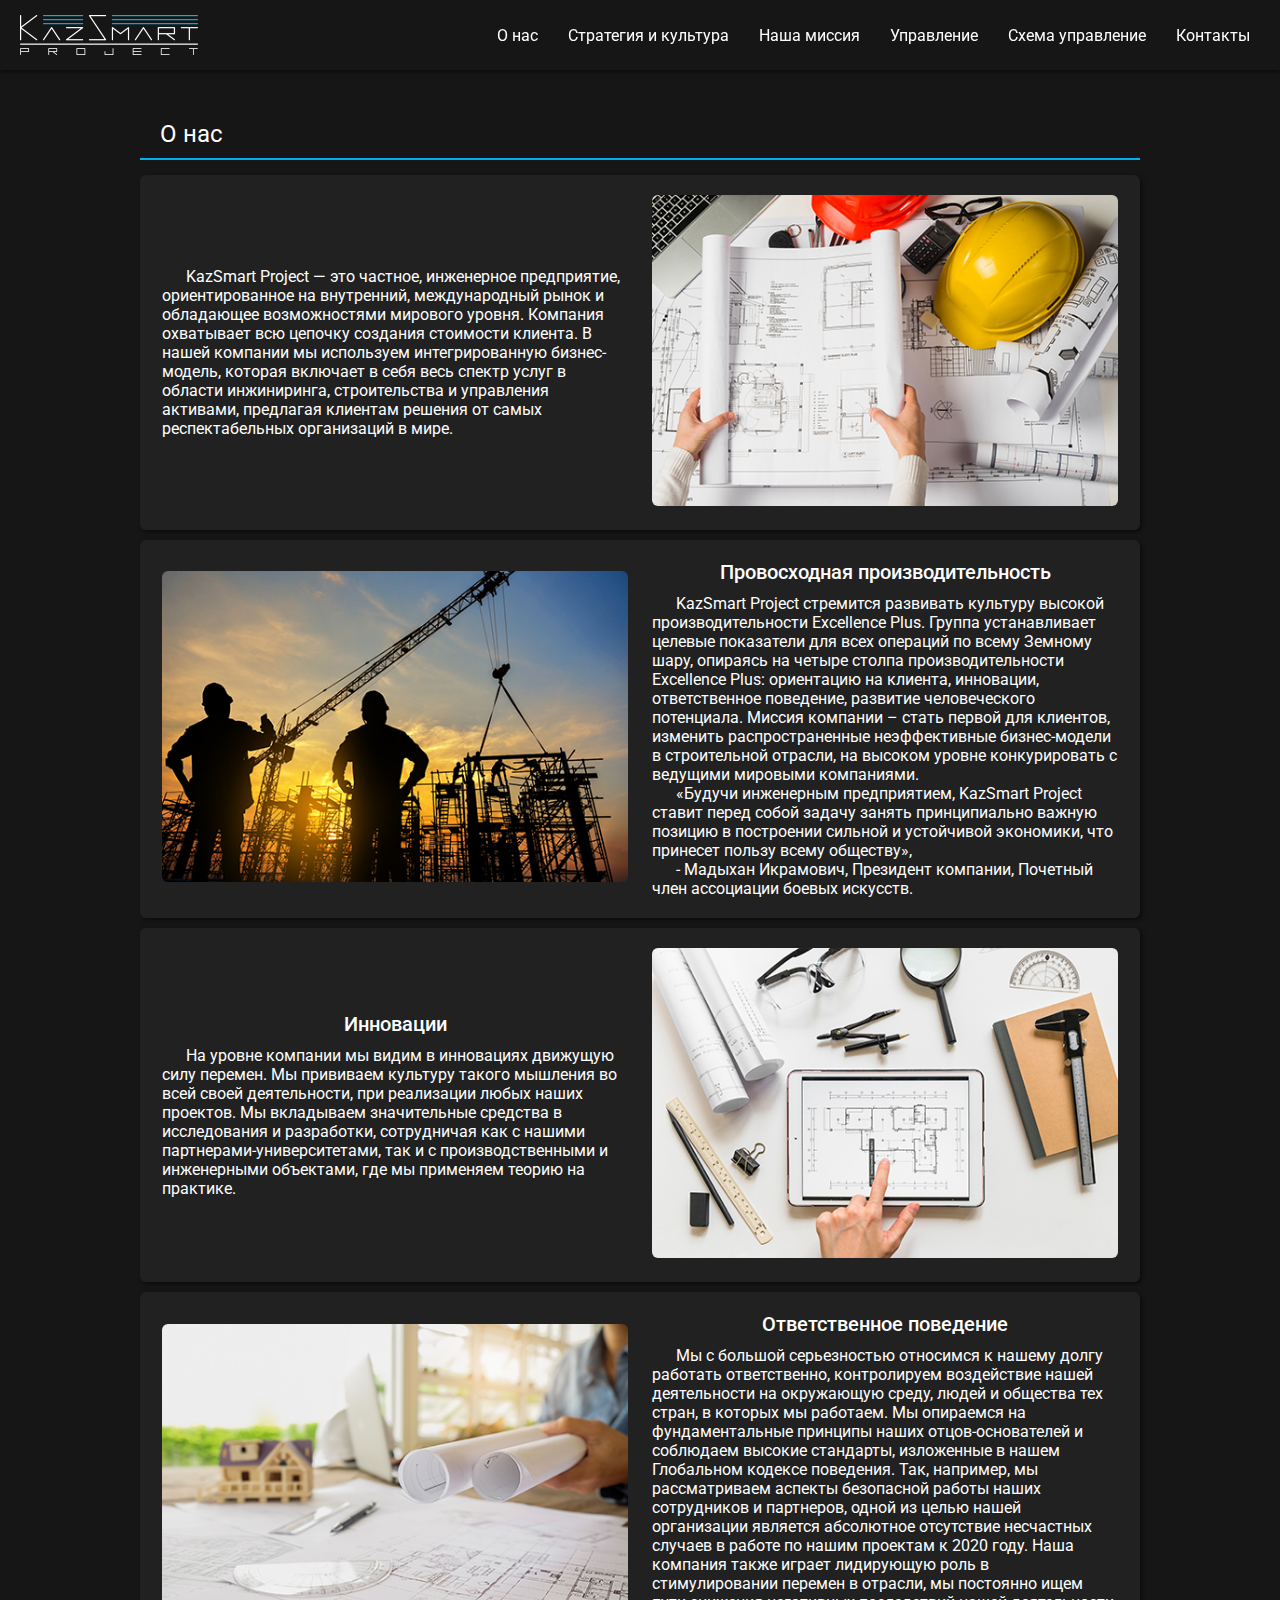
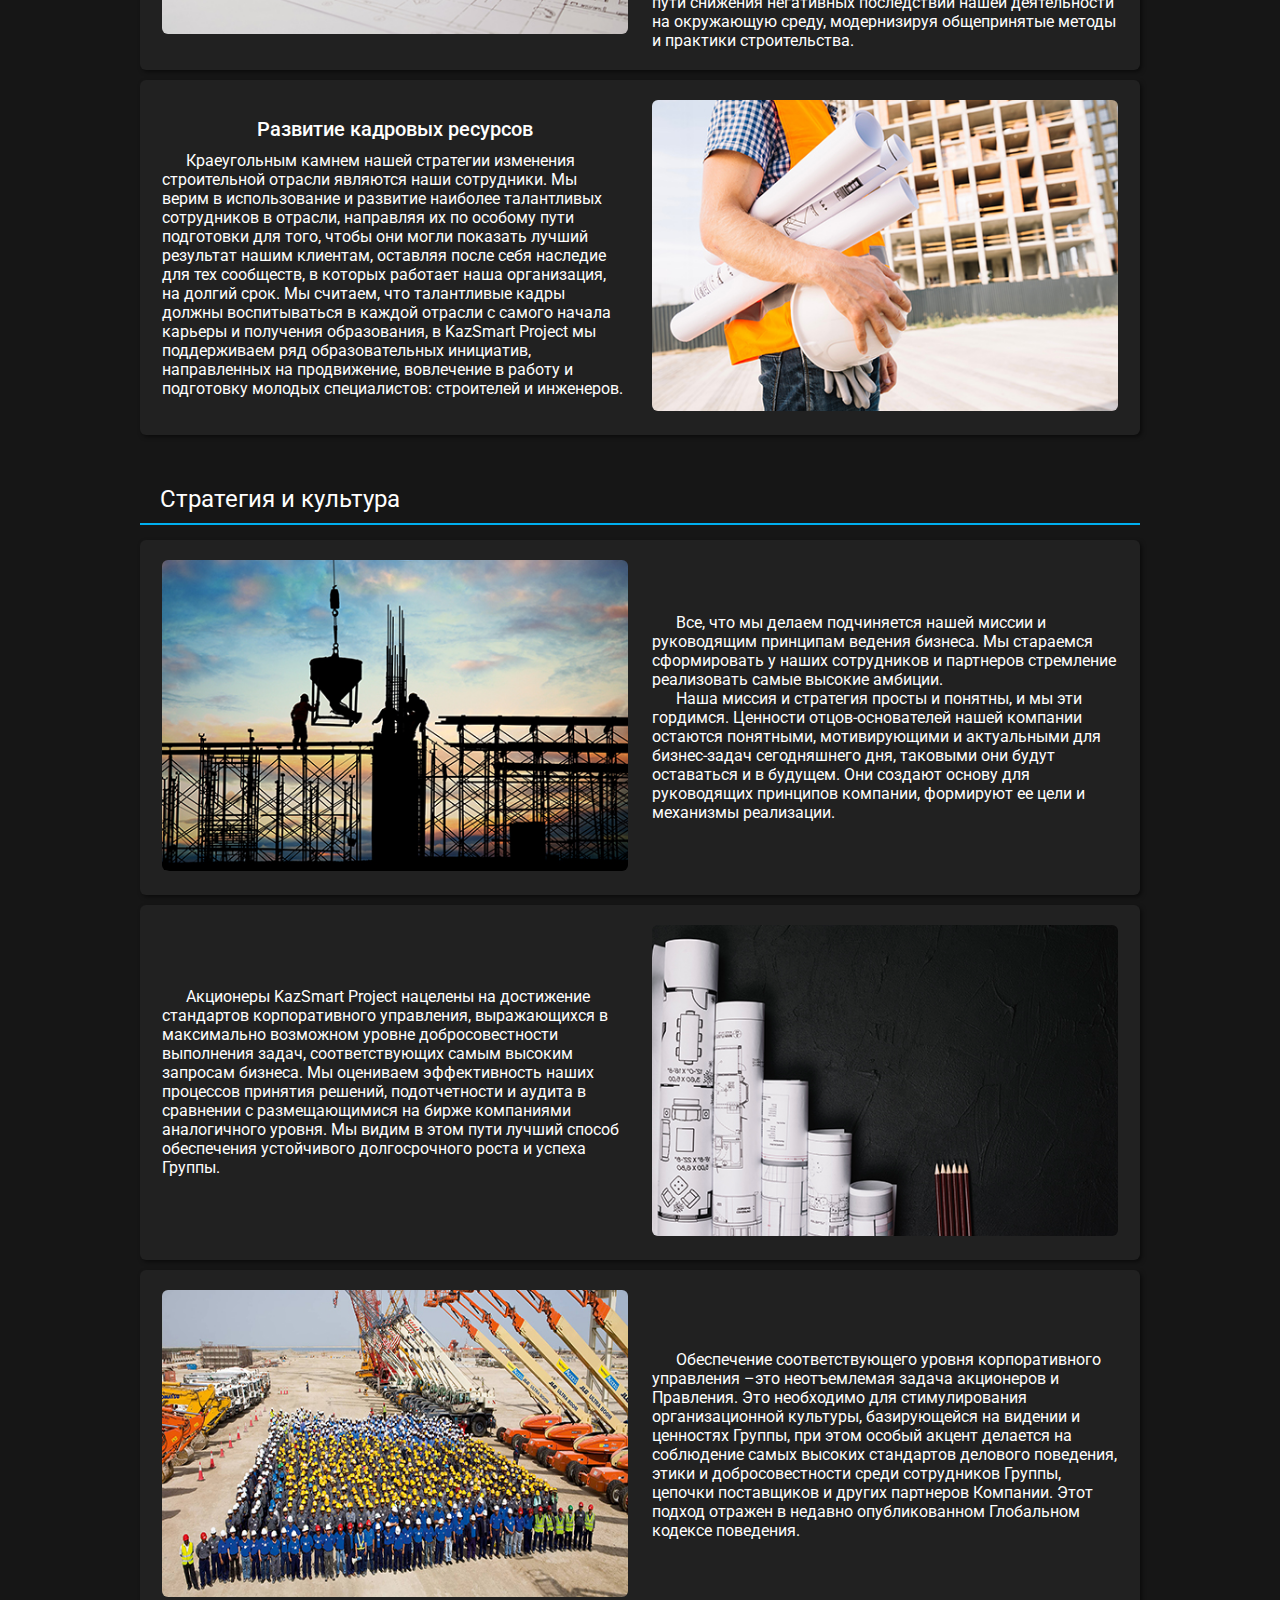
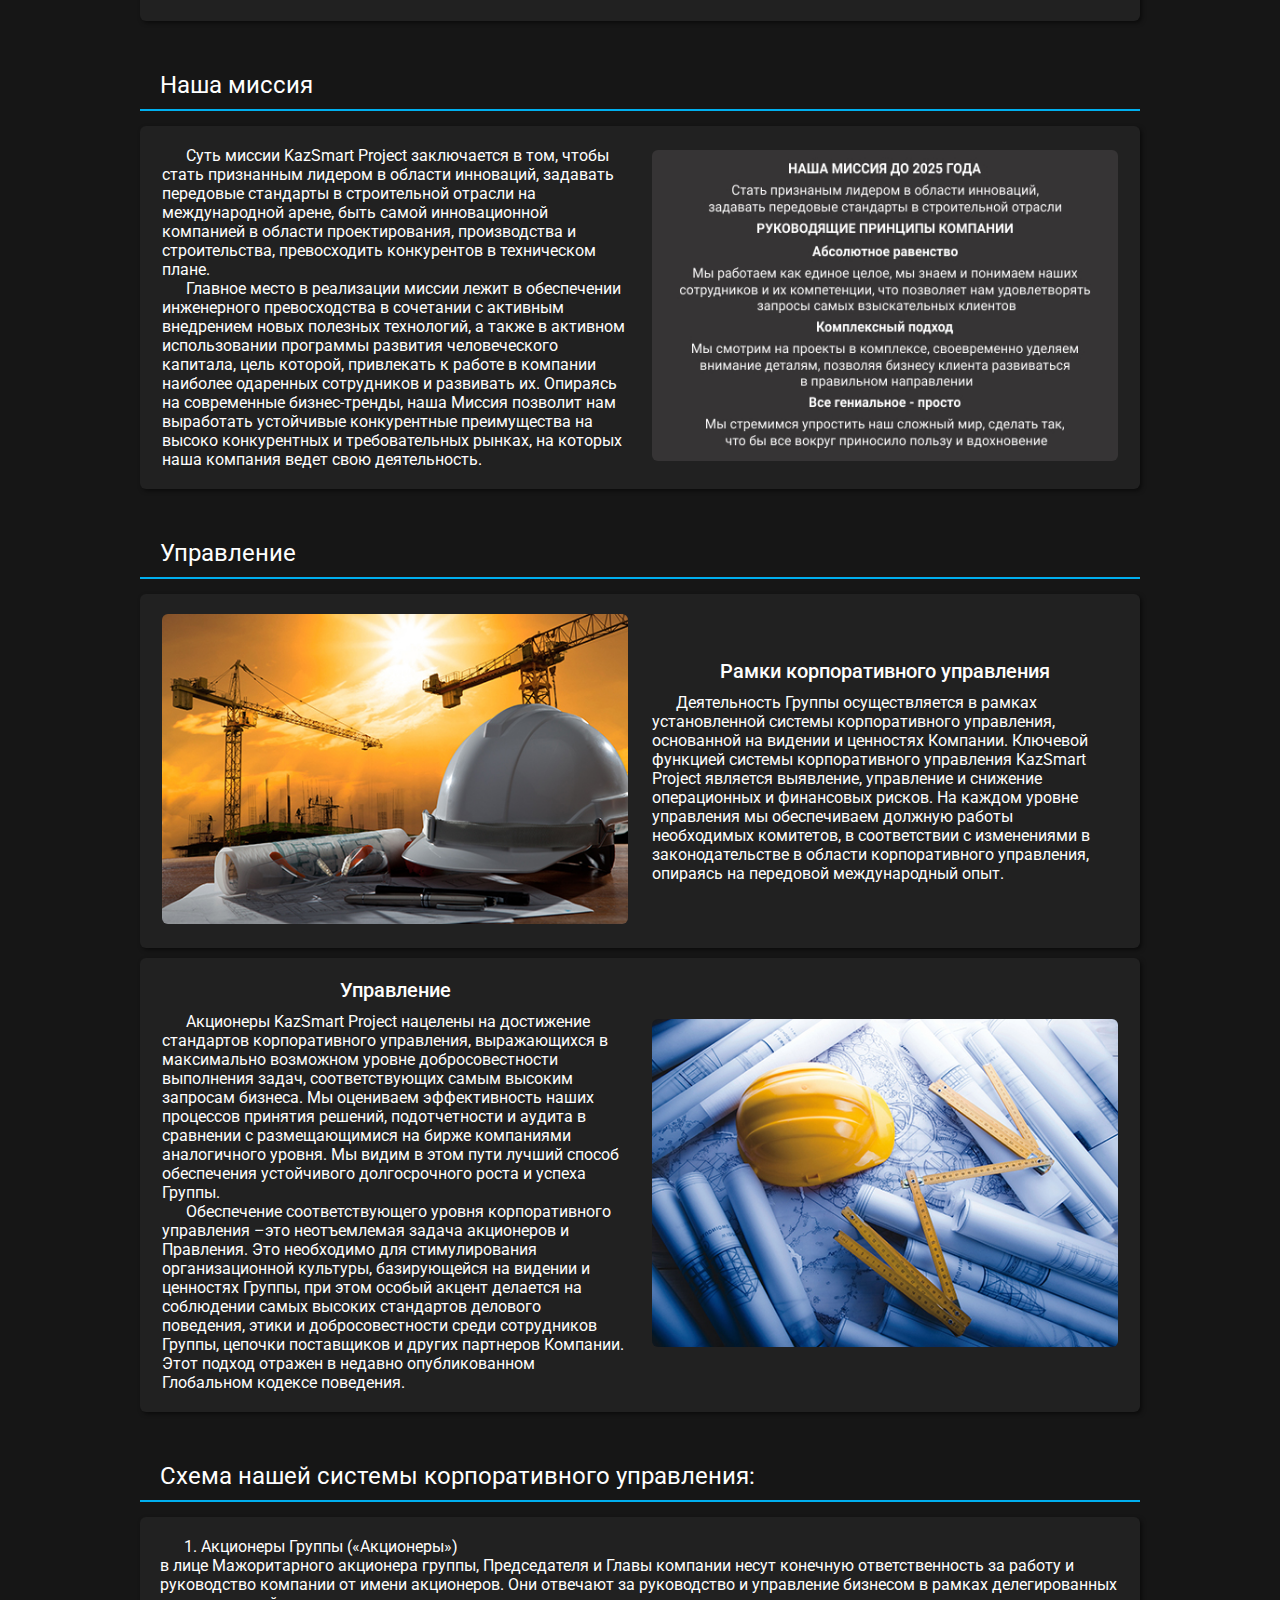
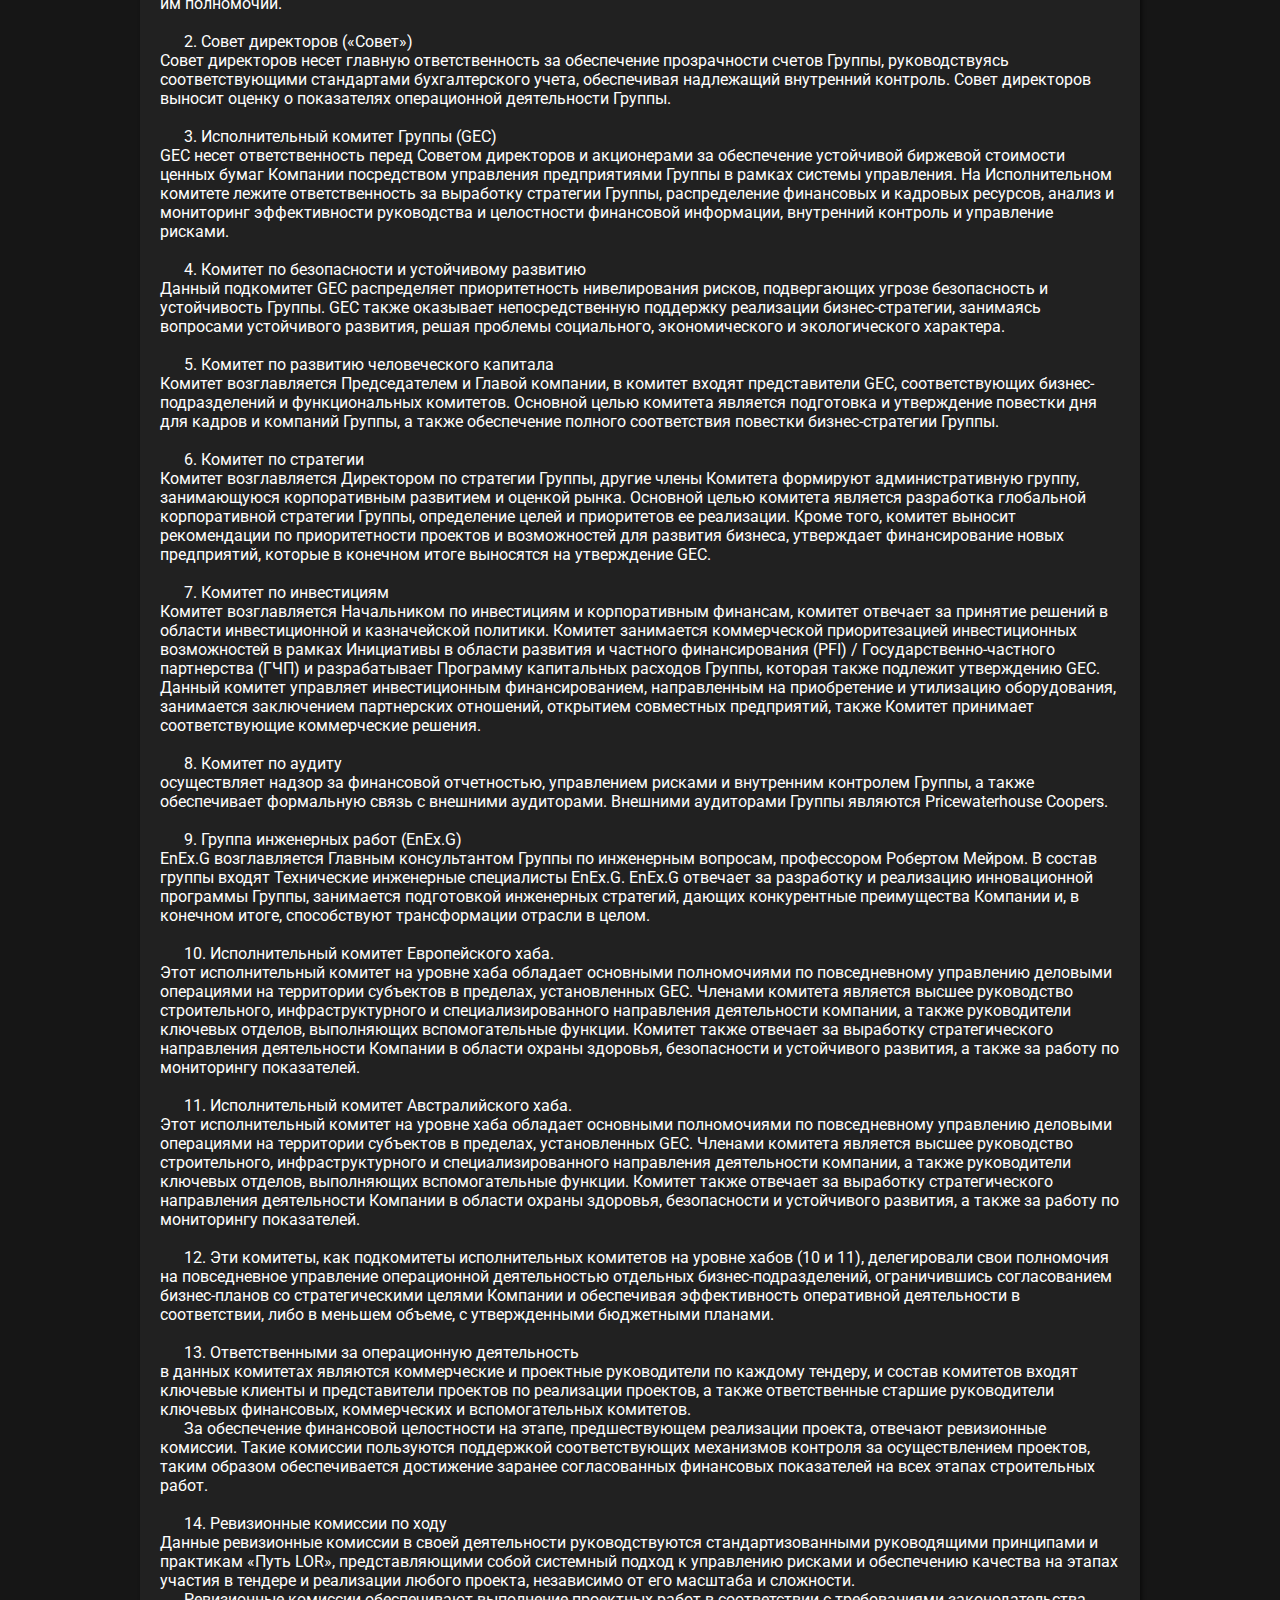
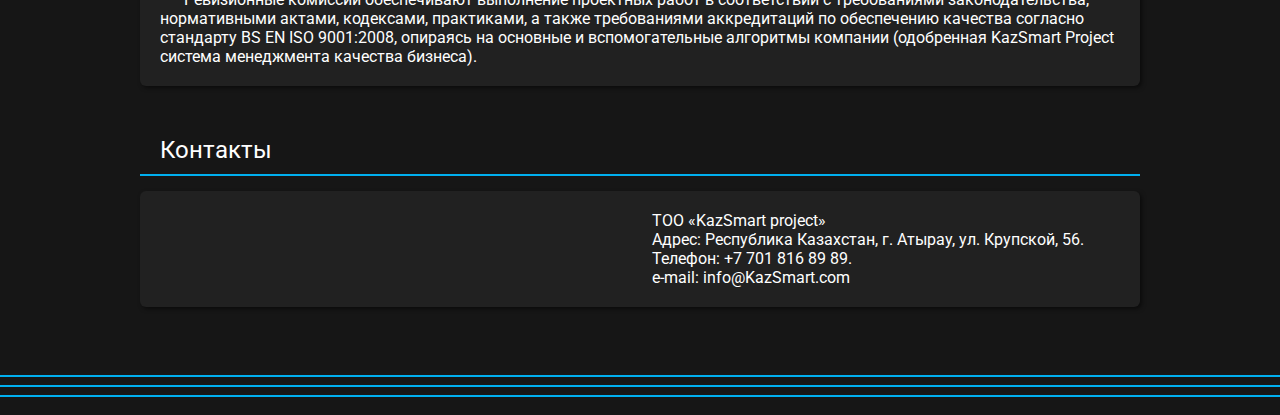
<file: kazsmart/index.html>
<!DOCTYPE html>
<html>

<head>
   <meta charset="utf-8">
   <meta http-equiv="X-UA-Compatible" content="IE=edge">
   <title>KazSmart project</title>
   <meta name="viewport" content="minimum-scale=1, width=device-width, initial-scale=1, shrink-to-fit=no"/>
   <link rel="stylesheet" href="https://fonts.googleapis.com/css?family=Roboto">
   <link rel="stylesheet" href="css/style.css">
   <!--<link rel="icon" type="image/png" href="img/favicon.png" />-->
   <script src="https://ajax.googleapis.com/ajax/libs/jquery/3.3.1/jquery.min.js"></script>
	<script src="js/index.js"></script>
</head>

<body>
   <header class="header_p">
      <div id="logo"></div>
      <nav>
         <a class="nav-item" href="#about">О нас</a>
         <a class="nav-item" href="#strategy">Стратегия и культура</a>
         <a class="nav-item" href="#mission">Наша миссия</a>
         <a class="nav-item" href="#upr">Управление</a>
         <a class="nav-item" href="#schm">Схема управление</a>
         <a class="nav-item" href="#cntcts">Контакты</a>
      </nav>
   </header>

   <header class="header_m">
      <div id="logo"></div>
      <div class="menuIcon" onclick="">
         <span></span>
         <span></span>
         <span></span>
      </div>
      <nav class="nav2">
         <div class="nav2box">
            <a class="nav-item nav2item" href="#about">О нас</a>
            <a class="nav-item nav2item" href="#strategy">Стратегия и культура</a>
            <a class="nav-item nav2item" href="#mission">Наша миссия</a>
            <a class="nav-item nav2item" href="#upr">Управление</a>
            <a class="nav-item nav2item" href="#schm">Схема управление</a>
            <a class="nav-item nav2item" href="#cntcts">Контакты</a>
         </div>
      </nav>
   </header>

   <div class="space"></div>

   <section id="about">
      <div class="title">О нас</div>
      <div class="line"></div>
      <div class="block reverse">
         <div class="txt">
            <p>KazSmart Project — это частное, инженерное предприятие, ориентированное на внутренний, международный рынок и обладающее возможностями мирового уровня. Компания охватывает всю цепочку создания стоимости клиента. В нашей компании мы используем интегрированную бизнес-модель, которая включает в себя весь спектр услуг в области инжиниринга, строительства и управления активами, предлагая клиентам решения от самых респектабельных организаций в мире.</p>
         </div>
         <div class="img"><img src="img/1.jpg"></div>
      </div>

      <div class="block">
         <div class="img"><img src="img/2.jpg"></div>
         <div class="txt">
            <h1>Провосходная производительность</h1>
            <p>KazSmart Project стремится развивать культуру высокой производительности Excellence Plus. Группа устанавливает целевые показатели для всех операций по всему Земному шару, опираясь на четыре столпа производительности Excellence Plus: ориентацию на клиента, инновации, ответственное поведение, развитие человеческого потенциала. Миссия компании – стать первой для клиентов, изменить распространенные неэффективные бизнес-модели в строительной отрасли, на высоком уровне конкурировать с ведущими мировыми компаниями.</p>
            <p>«Будучи инженерным предприятием, KazSmart Project ставит перед собой задачу занять принципиально важную позицию в построении сильной и устойчивой экономики, что принесет пользу всему обществу»,</p>
            <p>- Мадыхан Икрамович, Президент компании, Почетный член ассоциации боевых искусств.</p>
         </div>
      </div>

      <div class="block reverse">
         <div class="txt">
            <h1>Инновации</h1>
            <p>На уровне компании мы видим в инновациях движущую силу перемен. Мы прививаем культуру такого мышления во всей своей деятельности, при реализации любых наших проектов. Мы вкладываем значительные средства в исследования и разработки, сотрудничая как с нашими партнерами-университетами, так и с производственными и инженерными объектами, где мы применяем теорию на практике.</p>
         </div>
         <div class="img"><img src="img/3.jpg"></div>
      </div>

      <div class="block">
         <div class="img"><img src="img/4.jpg"></div>
         <div class="txt">
            <h1>Ответственное поведение</h1>
            <p>Мы с большой серьезностью относимся к нашему долгу работать ответственно, контролируем воздействие нашей деятельности на окружающую среду, людей и общества тех стран, в которых мы работаем. Мы опираемся на фундаментальные принципы наших отцов-основателей и соблюдаем высокие стандарты, изложенные в нашем Глобальном кодексе поведения. Так, например, мы рассматриваем аспекты безопасной работы наших сотрудников и партнеров, одной из целью нашей организации является абсолютное отсутствие несчастных случаев в работе по нашим проектам к 2020 году. Наша компания также играет лидирующую роль в стимулировании перемен в отрасли, мы постоянно ищем пути снижения негативных последствий нашей деятельности на окружающую среду, модернизируя общепринятые методы и практики строительства.</p>
         </div>
      </div>

      <div class="block reverse">
         <div class="txt">
            <h1>Развитие кадровых ресурсов</h1>
            <p>Краеугольным камнем нашей стратегии изменения строительной отрасли являются наши сотрудники. Мы верим в использование и развитие наиболее талантливых сотрудников в отрасли, направляя их по особому пути подготовки для того, чтобы они могли показать лучший результат нашим клиентам, оставляя после себя наследие для тех сообществ, в которых работает наша организация, на долгий срок. Мы считаем, что талантливые кадры должны воспитываться в каждой отрасли с самого начала карьеры и получения образования, в KazSmart Project мы поддерживаем ряд образовательных инициатив, направленных на продвижение, вовлечение в работу и подготовку молодых специалистов: строителей и инженеров.</p>
         </div>
         <div class="img"><img src="img/5.jpg"></div>
      </div>
   </section>

   <section id="strategy">
      <div class="title">Стратегия и культура</div>
      <div class="line"></div>
      <div class="block">
         <div class="img"><img src="img/6.jpg"></div>
         <div class="txt">
            <p>Все, что мы делаем подчиняется нашей миссии и руководящим принципам ведения бизнеса. Мы стараемся сформировать у наших сотрудников и партнеров стремление реализовать самые высокие амбиции.</p>
            <p>Наша миссия и стратегия просты и понятны, и мы эти гордимся. Ценности отцов-основателей нашей компании остаются понятными, мотивирующими и актуальными для бизнес-задач сегодняшнего дня, таковыми они будут оставаться и в будущем. Они создают основу для руководящих принципов компании, формируют ее цели и механизмы реализации.</p>
         </div>
      </div>

      <div class="block reverse">
         <div class="txt">
            <p>Акционеры KazSmart Project нацелены на достижение стандартов корпоративного управления, выражающихся в максимально возможном уровне добросовестности выполнения задач, соответствующих самым высоким запросам бизнеса. Мы оцениваем эффективность наших процессов принятия решений, подотчетности и аудита в сравнении с размещающимися на бирже компаниями аналогичного уровня. Мы видим в этом пути лучший способ обеспечения устойчивого долгосрочного роста и успеха Группы.</p>
         </div>
         <div class="img"><img src="img/7.jpg"></div>
      </div>

      <div class="block">
         <div class="img"><img src="img/8.jpg"></div>
         <div class="txt">
            <p>Обеспечение соответствующего уровня корпоративного управления –это неотъемлемая задача акционеров и Правления. Это необходимо для стимулирования организационной культуры, базирующейся на видении и ценностях Группы, при этом особый акцент делается на соблюдение самых высоких стандартов делового поведения, этики и добросовестности среди сотрудников Группы, цепочки поставщиков и других партнеров Компании. Этот подход отражен в недавно опубликованном Глобальном кодексе поведения.</p>
         </div>
      </div>
   </section>

   <section id="mission">
      <div class="title">Наша миссия</div>
      <div class="line"></div>
      <div class="block reverse">
         <div class="txt">
            <p>Суть миссии KazSmart Project заключается в том, чтобы стать признанным лидером в области инноваций, задавать передовые стандарты в строительной отрасли на международной арене, быть самой инновационной компанией в области проектирования, производства и строительства, превосходить конкурентов в техническом плане.</p>
            <p>Главное место в реализации миссии лежит в обеспечении инженерного превосходства в сочетании с активным внедрением новых полезных технологий, а также в активном использовании программы развития человеческого капитала, цель которой, привлекать к работе в компании наиболее одаренных сотрудников и развивать их. Опираясь на современные бизнес-тренды, наша Миссия позволит нам выработать устойчивые конкурентные преимущества на высоко конкурентных и требовательных рынках, на которых наша компания ведет свою деятельность.</p>
         </div>
         <div class="img"><img src="img/9.jpg"></div>
      </div>
   </section>

   <section id="upr">
      <div class="title">Управление</div>
      <div class="line"></div>
      <div class="block">
         <div class="img"><img src="img/10.jpg"></div>
         <div class="txt">
            <h1>Рамки корпоративного управления</h1>
            <p>Деятельность Группы осуществляется в рамках установленной системы корпоративного управления, основанной на видении и ценностях Компании. Ключевой функцией системы корпоративного управления KazSmart Project является выявление, управление и снижение операционных и финансовых рисков. На каждом уровне управления мы обеспечиваем должную работы необходимых комитетов, в соответствии с изменениями в законодательстве в области корпоративного управления, опираясь на передовой международный опыт.</p>
         </div>
      </div>

      <div class="block reverse">
         <div class="txt">
            <h1>Управление</h1>
            <p>Акционеры KazSmart Project нацелены на достижение стандартов корпоративного управления, выражающихся в максимально возможном уровне добросовестности выполнения задач, соответствующих самым высоким запросам бизнеса. Мы оцениваем эффективность наших процессов принятия решений, подотчетности и аудита в сравнении с размещающимися на бирже компаниями аналогичного уровня. Мы видим в этом пути лучший способ обеспечения устойчивого долгосрочного роста и успеха Группы.</p>
            <p>Обеспечение соответствующего уровня корпоративного управления –это неотъемлемая задача акционеров и Правления. Это необходимо для стимулирования организационной культуры, базирующейся на видении и ценностях Группы, при этом особый акцент делается на соблюдении самых высоких стандартов делового поведения, этики и добросовестности среди сотрудников Группы, цепочки поставщиков и других партнеров Компании. Этот подход отражен в недавно опубликованном Глобальном кодексе поведения.</p>
         </div>
         <div class="img"><img src="img/11.jpg"></div>
      </div>
   </section>

   <section id="schm">
         <div class="title">Схема нашей системы корпоративного управления:</div>
         <div class="line"></div>
         <div class="block block2">
            <p>1. Акционеры Группы («Акционеры»)<br>
                  в лице Мажоритарного акционера группы, Председателя и Главы компании несут конечную ответственность за работу и руководство компании от имени акционеров. Они отвечают за руководство и управление бизнесом в рамках делегированных им полномочий.</p>
            <br><p>2. Совет директоров («Совет»)<br>
               Совет директоров несет главную ответственность за обеспечение прозрачности счетов Группы, руководствуясь соответствующими стандартами бухгалтерского учета, обеспечивая надлежащий внутренний контроль. Совет директоров выносит оценку о показателях операционной деятельности Группы.</p>
            <br><p>3. Исполнительный комитет Группы (GEC)<br>
               GEC несет ответственность перед Советом директоров и акционерами за обеспечение устойчивой биржевой стоимости ценных бумаг Компании посредством управления предприятиями Группы в рамках системы управления. На Исполнительном комитете лежите ответственность за выработку стратегии Группы, распределение финансовых и кадровых ресурсов, анализ и мониторинг эффективности руководства и целостности финансовой информации, внутренний контроль и управление рисками.</p>
            <br><p>4. Комитет по безопасности и устойчивому развитию<br>
               Данный подкомитет GEC распределяет приоритетность нивелирования рисков, подвергающих угрозе безопасность и устойчивость Группы. GEC также оказывает непосредственную поддержку реализации бизнес-стратегии, занимаясь вопросами устойчивого развития, решая проблемы социального, экономического и экологического характера.</p>
            <br><p>5. Комитет по развитию человеческого капитала<br>
               Комитет возглавляется Председателем и Главой компании, в комитет входят представители GEC, соответствующих бизнес-подразделений и функциональных комитетов. Основной целью комитета является подготовка и утверждение повестки дня для кадров и компаний Группы, а также обеспечение полного соответствия повестки бизнес-стратегии Группы.</p>
            <br><p>6. Комитет по стратегии<br>
               Комитет возглавляется Директором по стратегии Группы, другие члены Комитета формируют административную группу, занимающуюся корпоративным развитием и оценкой рынка. Основной целью комитета является разработка глобальной корпоративной стратегии Группы, определение целей и приоритетов ее реализации. Кроме того, комитет выносит рекомендации по приоритетности проектов и возможностей для развития бизнеса, утверждает финансирование новых предприятий, которые в конечном итоге выносятся на утверждение GEC.</p>
            <br><p>7. Комитет по инвестициям<br> 
               Комитет возглавляется Начальником по инвестициям и корпоративным финансам, комитет отвечает за принятие решений в области инвестиционной и казначейской политики. Комитет занимается коммерческой приоритезацией инвестиционных возможностей в рамках Инициативы в области развития и частного финансирования (PFI) / Государственно-частного партнерства (ГЧП) и разрабатывает Программу капитальных расходов Группы, которая также подлежит утверждению GEC. Данный комитет управляет инвестиционным финансированием, направленным на приобретение и утилизацию оборудования, занимается заключением партнерских отношений, открытием совместных предприятий, также Комитет принимает соответствующие коммерческие решения.</p>
            <br><p>8. Комитет по аудиту<br> 
               осуществляет надзор за финансовой отчетностью, управлением рисками и внутренним контролем Группы, а также обеспечивает формальную связь с внешними аудиторами. Внешними аудиторами Группы являются Pricewaterhouse Coopers.</p>
            <br><p>9. Группа инженерных работ (EnEx.G)<br> 
               EnEx.G возглавляется Главным консультантом Группы по инженерным вопросам, профессором Робертом Мейром. В состав группы входят Технические инженерные специалисты EnEx.G. EnEx.G отвечает за разработку и реализацию инновационной программы Группы, занимается подготовкой инженерных стратегий, дающих конкурентные преимущества Компании и, в конечном итоге, способствуют трансформации отрасли в целом.</p>
            <br><p>10. Исполнительный комитет Европейского хаба.<br> 
               Этот исполнительный комитет на уровне хаба обладает основными полномочиями по повседневному управлению деловыми операциями на территории субъектов в пределах, установленных GEC. Членами комитета является высшее руководство строительного, инфраструктурного и специализированного направления деятельности компании, а также руководители ключевых отделов, выполняющих вспомогательные функции. Комитет также отвечает за выработку стратегического направления деятельности Компании в области охраны здоровья, безопасности и устойчивого развития, а также за работу по мониторингу показателей.</p>
            <br><p>11. Исполнительный комитет Австралийского хаба. <br> 
               Этот исполнительный комитет на уровне хаба обладает основными полномочиями по повседневному управлению деловыми операциями на территории субъектов в пределах, установленных GEC. Членами комитета является высшее руководство строительного, инфраструктурного и специализированного направления деятельности компании, а также руководители ключевых отделов, выполняющих вспомогательные функции. Комитет также отвечает за выработку стратегического направления деятельности Компании в области охраны здоровья, безопасности и устойчивого развития, а также за работу по мониторингу показателей.</p>
            <br><p>12. Эти комитеты, как подкомитеты исполнительных комитетов на уровне хабов (10 и 11), делегировали свои полномочия на повседневное управление операционной деятельностью отдельных бизнес-подразделений, ограничившись согласованием бизнес-планов со стратегическими целями Компании и обеспечивая эффективность оперативной деятельности в соответствии, либо в меньшем объеме, с утвержденными бюджетными планами.</p>
            <br><p>13. Ответственными за операционную деятельность <br> 
               в данных комитетах являются коммерческие и проектные руководители по каждому тендеру, и состав комитетов входят ключевые клиенты и представители проектов по реализации проектов, а также ответственные старшие руководители ключевых финансовых, коммерческих и вспомогательных комитетов.</p>
            <p>За обеспечение финансовой целостности на этапе, предшествующем реализации проекта, отвечают ревизионные комиссии. Такие комиссии пользуются поддержкой соответствующих механизмов контроля за осуществлением проектов, таким образом обеспечивается достижение заранее согласованных финансовых показателей на всех этапах строительных работ.</p>
            <br><p>14. Ревизионные комиссии по ходу<br>
               Данные ревизионные комиссии в своей деятельности руководствуются стандартизованными руководящими принципами и практикам «Путь LOR», представляющими собой системный подход к управлению рисками и обеспечению качества на этапах участия в тендере и реализации любого проекта, независимо от его масштаба и сложности.</p>
            <p>Ревизионные комиссии обеспечивают выполнение проектных работ в соответствии с требованиями законодательства, нормативными актами, кодексами, практиками, а также требованиями аккредитаций по обеспечению качества согласно стандарту BS EN ISO 9001:2008, опираясь на основные и вспомогательные алгоритмы компании (одобренная KazSmart Project система менеджмента качества бизнеса).</p>
         </div>
   </section>

   <section id="cntcts">
      <div class="title">Контакты</div>
      <div class="line"></div>
      <div class="block reverse">         
         <div class="img">
            <script type="text/javascript" charset="utf-8" async src="https://api-maps.yandex.ru/services/constructor/1.0/js/?um=constructor%3Ac01af75a10b7de502a9fec27e806bcc93c126514ccd11cff18d8e1ab766cb54a&amp;width=100%25&amp;height=300&amp;lang=ru_RU&amp;scroll=true"></script>
         </div>
         <div class="txt">
            ТОО &laquo;KazSmart project&raquo; <br>
            Адрес: Республика Казахстан, г. Атырау, ул. Крупской, 56.<br>
            Телефон: +7 701 816 89 89.<br>
            e-mail: info@KazSmart.com<br>
         </div>
      </div>
   </section>
   <footer>
      <div class="fline"></div>
      <div class="fline"></div>
      <div class="fline"></div>
   </footer>
</body>

</html>
</file>
<file: kazsmart/css/style.css>
*{-webkit-box-sizing:border-box;box-sizing:border-box;font-family:'Roboto', sans-serif;margin:0;padding:0;font-size:16px;color:#fefefe}body{background:#161616}p{text-indent:1.5em}h1{font-weight:500;text-align:center;margin-bottom:10px;font-size:20px}.space{height:70px}header{display:-webkit-box;display:-ms-flexbox;display:flex;position:fixed;-webkit-box-align:center;-ms-flex-align:center;align-items:center;width:100%;min-height:70px;background:#161616;-webkit-box-shadow:0 2px 4px rgba(0,0,0,0.5);box-shadow:0 2px 4px rgba(0,0,0,0.5)}.header_m{display:none;-ms-flex-wrap:wrap;flex-wrap:wrap;-webkit-box-align:stretch;-ms-flex-align:stretch;align-items:stretch}.menuIcon{width:32px;height:32px;margin:19px 20px 19px auto;cursor:pointer;position:relative}.menuIcon span{width:24px;height:4px;position:absolute;background:#fefefe;opacity:1;left:4px;-webkit-transition:0.25s ease-in-out;transition:0.25s ease-in-out;display:block;border-radius:2px;-webkit-transform:rotate(0deg);transform:rotate(0deg)}.menuIcon span:nth-child(1){top:6px}.menuIcon span:nth-child(2){top:14px}.menuIcon span:nth-child(3){top:22px}.menuIcon_b span:nth-child(1){-webkit-transform:rotate(-135deg);transform:rotate(-135deg);top:14px}.menuIcon_b span:nth-child(2){opacity:0;left:-30px}.menuIcon_b span:nth-child(3){-webkit-transform:rotate(135deg);transform:rotate(135deg);top:14px}#logo{width:178px;height:40px;background:url("../img/logo.png");background-size:178px 40px;margin:15px 0 15px 20px}nav{display:-webkit-box;display:-ms-flexbox;display:flex;-webkit-box-align:center;-ms-flex-align:center;align-items:center;margin-left:auto}.nav2{width:100%}.nav2box{display:-webkit-box;display:-ms-flexbox;display:flex;-webkit-box-orient:vertical;-webkit-box-direction:normal;-ms-flex-direction:column;flex-direction:column;margin-bottom:10px}.nav-item{margin-right:30px;cursor:pointer;text-decoration:none}.nav-item:hover{color:#00afef}section{width:1000px;padding-top:120px;margin:-70px auto 0 auto}.title{font-size:24px;margin-left:20px}.line{width:100%;height:2px;margin:10px 0 15px 0;background:#00afef}.fline{width:100%;height:2px;margin:8px 0;background:#00afef}.block{display:-webkit-box;display:-ms-flexbox;display:flex;-ms-flex-wrap:wrap;flex-wrap:wrap;margin-top:10px;padding:10px;border-radius:6px;-webkit-box-align:center;-ms-flex-align:center;align-items:center;background:#212121;-webkit-box-shadow:2px 2px 4px rgba(0,0,0,0.5);box-shadow:2px 2px 4px rgba(0,0,0,0.5)}.block2{padding:20px}.txt{width:47.5%;margin:0 auto;padding:10px 0}.img{width:47.5%;margin:0 auto;padding:10px 0}img{max-width:100%;height:auto;border-radius:6px}footer{width:100%;background:#161616;padding:10px 0;margin-top:50px}@media screen and (max-width: 999px){.header_p{display:none}.header_m{display:-webkit-box;display:-ms-flexbox;display:flex}nav{display:none}.nav-item{width:100%;padding:5px 20px}section{width:100%;padding-top:85px}.block{width:95%;margin:10px auto 0 auto}.txt{width:100%}.img{width:100%}img{margin:0 auto;display:block}.reverse{-webkit-box-orient:vertical;-webkit-box-direction:reverse;-ms-flex-direction:column-reverse;flex-direction:column-reverse}}
</file>
